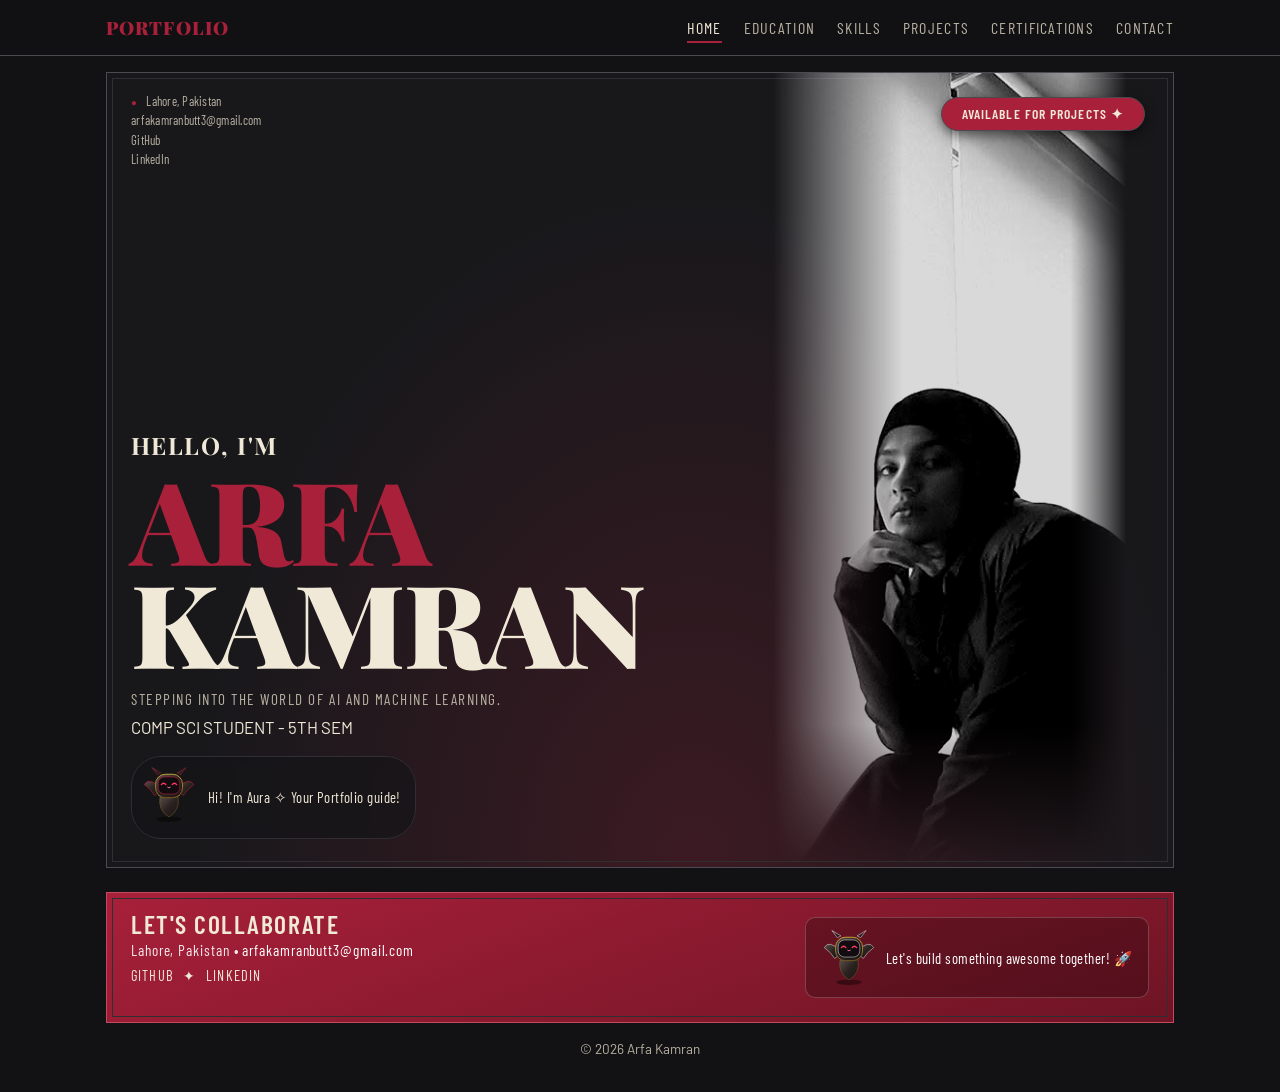
<file: index.html>
<!DOCTYPE html>
<html lang="en">
<head>
  <meta charset="UTF-8">
  <meta name="viewport" content="width=device-width, initial-scale=1.0">
  <title>Arfa Kamran | Computer Science Student</title>
  <meta name="description" content="CV website of Arfa Kamran, a BS Computer Science student passionate about software engineering, ML and AI.">
  <link rel="preconnect" href="https://fonts.googleapis.com">
  <link rel="preconnect" href="https://fonts.gstatic.com" crossorigin>
  <link href="https://fonts.googleapis.com/css2?family=Playfair+Display:wght@700;900&family=Barlow+Condensed:wght@400;500;600&family=Barlow:wght@400;500&display=swap" rel="stylesheet">
  <link rel="stylesheet" href="style.css">
</head>
<body>
  <nav class="nav" id="nav">
    <div class="nav__inner">
      <a class="nav__brand" href="index.html">PORTFOLIO</a>
      <ul class="nav__links">
        <li><a href="index.html" class="is-active">Home</a></li>
        <li><a href="education.html">Education</a></li>
        <li><a href="skills.html">Skills</a></li>
        <li><a href="projects.html">Projects</a></li>
        <li><a href="certifications.html">Certifications</a></li>
        <li><a href="contact.html">Contact</a></li>
      </ul>
    </div>
  </nav>

  <main class="page">
    <!-- HERO -->
    <header class="hero panel load-fade-in" id="home">
      <ul class="hero__contact load-slide-left" style="--delay: 100ms;">
        <li><span class="ico">&#9679;</span> Lahore, Pakistan</li>
        <li><a href="mailto:arfakamranbutt3@gmail.com">arfakamranbutt3@gmail.com</a></li>
        <li><a href="https://github.com/arfakamranbutt" target="_blank" rel="noopener">GitHub</a></li>
        <li><a href="https://www.linkedin.com/in/arfa-kamran-147044344/" target="_blank" rel="noopener">LinkedIn</a></li>
      </ul>

      <a class="pill load-slide-right" href="contact.html">Available for projects <span>&#10022;</span></a>

      <div class="hero__text">
        <p class="hero__hello load-slide-left" style="--delay: 200ms;">Hello, I'm</p>
        <h1 class="hero__name load-slide-left" style="--delay: 350ms;">
          <span class="hero__first">Arfa</span>
          <span class="hero__last">Kamran</span>
        </h1>
        <p class="hero__role load-slide-left" style="--delay: 500ms;">Stepping into the world of AI and Machine Learning.</p>
        <p class="hero__tagline load-slide-left" style="--delay: 600ms;">COMP SCI STUDENT - 5TH SEM</p>

        <!-- AURA HERO INLINE COMPANION -->
        <div class="hero__aura load-fade-zoom" style="--delay: 750ms;">
          <div class="aura__svg-wrap">
            <svg class="aura__svg" viewBox="0 0 120 140" width="54" height="63" xmlns="http://www.w3.org/2000/svg">
              <defs>
                <linearGradient id="auraMetal1" x1="0%" y1="0%" x2="100%" y2="100%">
                  <stop offset="0%" stop-color="#5a4d4a" />
                  <stop offset="50%" stop-color="#2a2220" />
                  <stop offset="100%" stop-color="#181312" />
                </linearGradient>
                <linearGradient id="auraGold1" x1="0%" y1="0%" x2="0%" y2="100%">
                  <stop offset="0%" stop-color="#d4af37" />
                  <stop offset="100%" stop-color="#7a5c1e" />
                </linearGradient>
              </defs>
              <ellipse cx="60" cy="125" rx="28" ry="6" fill="rgba(0,0,0,0.4)" class="aura__shadow" />
              <g class="aura__wing aura__wing--left">
                <path d="M 42 55 Q 15 30 5 48 Q 20 58 28 72 Q 38 65 44 60 Z" fill="url(#auraMetal1)" stroke="#a8203a" stroke-width="1.5" />
              </g>
              <g class="aura__wing aura__wing--right">
                <path d="M 78 55 Q 105 30 115 48 Q 100 58 92 72 Q 82 65 76 60 Z" fill="url(#auraMetal1)" stroke="#a8203a" stroke-width="1.5" />
              </g>
              <path d="M 40 75 Q 35 105 60 120 Q 85 105 80 75 Z" fill="url(#auraMetal1)" stroke="#7a5c1e" stroke-width="1.2" />
              <path d="M 38 72 Q 60 82 82 72" fill="none" stroke="url(#auraGold1)" stroke-width="3" stroke-linecap="round" />
              <rect x="30" y="25" width="60" height="52" rx="22" fill="url(#auraMetal1)" stroke="url(#auraGold1)" stroke-width="2" />
              <polygon points="34,26 22,10 42,22" fill="url(#auraMetal1)" stroke="#a8203a" stroke-width="1" />
              <polygon points="86,26 98,10 78,22" fill="url(#auraMetal1)" stroke="#a8203a" stroke-width="1" />
              <rect x="36" y="31" width="48" height="38" rx="14" fill="#120c10" stroke="#a8203a" stroke-width="1.5" />
              <g class="aura__face">
                <path d="M 43 48 Q 48 42 53 48" fill="none" stroke="#ff3b60" stroke-width="3" stroke-linecap="round" />
                <path d="M 67 48 Q 72 42 77 48" fill="none" stroke="#ff3b60" stroke-width="3" stroke-linecap="round" />
                <path d="M 57 54 Q 60 57 63 54" fill="none" stroke="#ff8095" stroke-width="2" stroke-linecap="round" />
              </g>
            </svg>
          </div>
          <div class="hero__aura-bubble">Hi! I'm Aura ✧ Your Portfolio guide!</div>
        </div>
      </div>

      <div class="hero__photo load-fade-zoom" style="--delay: 250ms;">
        <img src="imgs/pic.jpg" alt="Portrait of Arfa Kamran">
      </div>
    </header>

    <!-- FOOTER -->
    <footer class="footer" id="contact">
      <section class="panel panel--red reveal footer__collaborate">
        <div class="footer__info">
          <h2 class="contact__title">Let's Collaborate</h2>
          <p class="contact__loc">Lahore, Pakistan &bull; <a class="contact__mail" id="emailLink" href="mailto:arfakamranbutt3@gmail.com">arfakamranbutt3@gmail.com</a></p>
          <p class="contact__links">
            <a href="https://github.com/arfakamranbutt" target="_blank" rel="noopener">GitHub</a>
            <span>&#10022;</span>
            <a href="https://www.linkedin.com/in/arfa-kamran-147044344/" target="_blank" rel="noopener">LinkedIn</a>
          </p>
          <p class="contact__note" id="copyNote" aria-live="polite"></p>
        </div>

        <div class="footer__aura">
          <svg class="aura__svg" viewBox="0 0 120 140" width="54" height="63" xmlns="http://www.w3.org/2000/svg">
            <ellipse cx="60" cy="125" rx="28" ry="6" fill="rgba(0,0,0,0.4)" class="aura__shadow" />
            <g class="aura__wing aura__wing--left">
              <path d="M 42 55 Q 15 30 5 48 Q 20 58 28 72 Q 38 65 44 60 Z" fill="url(#auraMetal1)" stroke="#fff" stroke-width="1" />
            </g>
            <g class="aura__wing aura__wing--right">
              <path d="M 78 55 Q 105 30 115 48 Q 100 58 92 72 Q 82 65 76 60 Z" fill="url(#auraMetal1)" stroke="#fff" stroke-width="1" />
            </g>
            <path d="M 40 75 Q 35 105 60 120 Q 85 105 80 75 Z" fill="url(#auraMetal1)" stroke="#7a5c1e" stroke-width="1.2" />
            <rect x="30" y="25" width="60" height="52" rx="22" fill="url(#auraMetal1)" stroke="url(#auraGold1)" stroke-width="2" />
            <polygon points="34,26 22,10 42,22" fill="url(#auraMetal1)" stroke="#fff" stroke-width="1" />
            <polygon points="86,26 98,10 78,22" fill="url(#auraMetal1)" stroke="#fff" stroke-width="1" />
            <rect x="36" y="31" width="48" height="38" rx="14" fill="#120c10" stroke="#fff" stroke-width="1" />
            <g class="aura__face">
              <path d="M 43 48 Q 48 42 53 48" fill="none" stroke="#ff3b60" stroke-width="3" stroke-linecap="round" />
              <path d="M 67 48 Q 72 42 77 48" fill="none" stroke="#ff3b60" stroke-width="3" stroke-linecap="round" />
              <path d="M 57 54 Q 60 57 63 54" fill="none" stroke="#ff8095" stroke-width="2" stroke-linecap="round" />
            </g>
          </svg>
          <div class="footer__aura-bubble">Let's build something awesome together! 🚀</div>
        </div>
      </section>
      
      <p class="footer__credits">&copy; <span id="year">2026</span> Arfa Kamran</p>
    </footer>
  </main>

  <script src="script.js"></script>
</body>
</html>
</file>
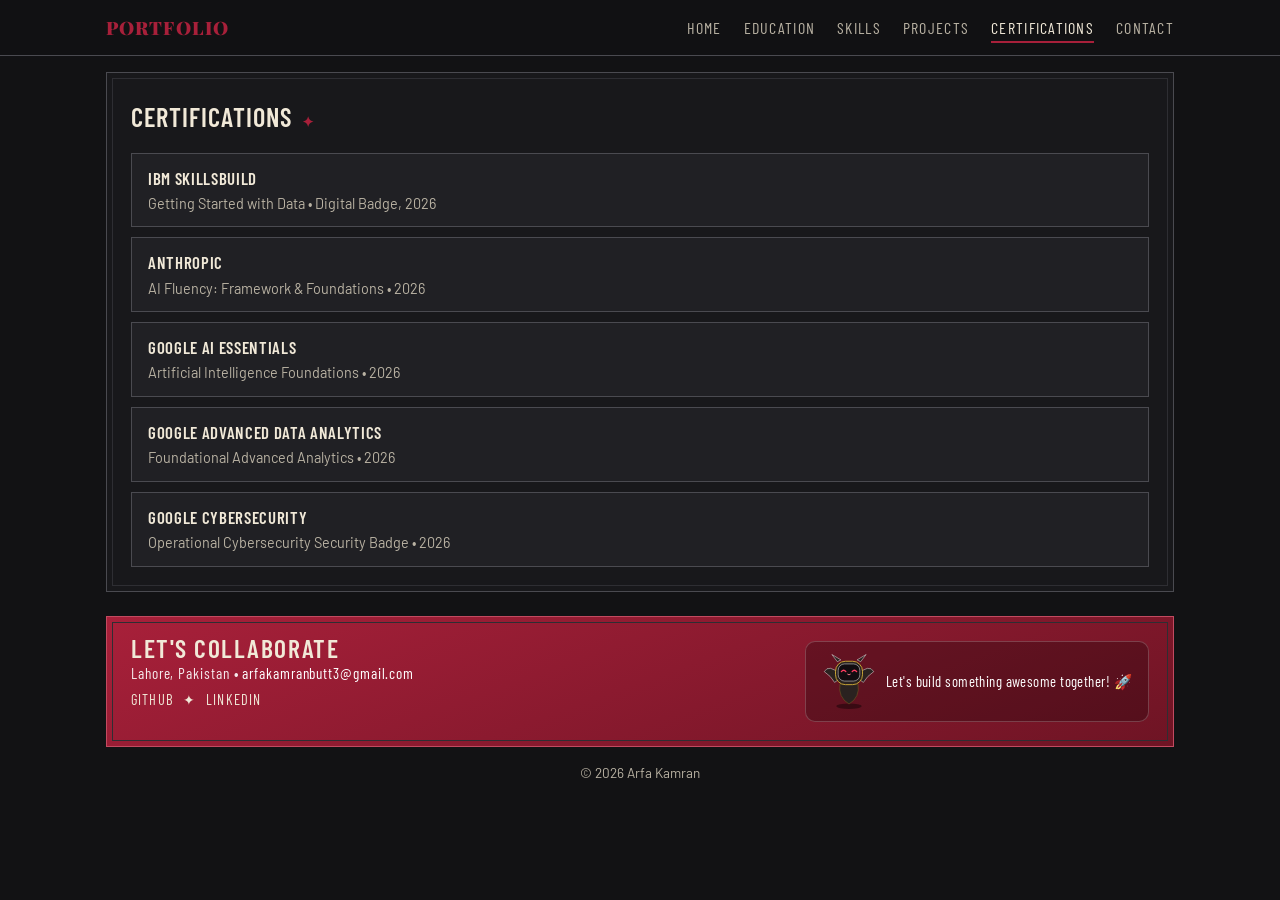
<file: certifications.html>
<!DOCTYPE html>
<html lang="en">
<head>
  <meta charset="UTF-8">
  <meta name="viewport" content="width=device-width, initial-scale=1.0">
  <title>Certifications | Arfa Kamran</title>
  <link rel="preconnect" href="https://fonts.googleapis.com">
  <link rel="preconnect" href="https://fonts.gstatic.com" crossorigin>
  <link href="https://fonts.googleapis.com/css2?family=Playfair+Display:wght@700;900&family=Barlow+Condensed:wght@400;500;600&family=Barlow:wght@400;500&display=swap" rel="stylesheet">
  <link rel="stylesheet" href="style.css">
</head>
<body>
  <nav class="nav" id="nav">
    <div class="nav__inner">
      <a class="nav__brand" href="index.html">PORTFOLIO</a>
      <ul class="nav__links">
        <li><a href="index.html">Home</a></li>
        <li><a href="education.html">Education</a></li>
        <li><a href="skills.html">Skills</a></li>
        <li><a href="projects.html">Projects</a></li>
        <li><a href="certifications.html" class="is-active">Certifications</a></li>
        <li><a href="contact.html">Contact</a></li>
      </ul>
    </div>
  </nav>

  <main class="page">
    <section class="panel reveal load-fade-in" id="certifications">
      <h2 class="panel__title">Certifications <span class="star">&#10022;</span></h2>
      <div class="certs">
        <div class="cert">
          <strong>IBM SkillsBuild</strong>
          <span>Getting Started with Data &bull; Digital Badge, 2026</span>
        </div>
        <div class="cert">
          <strong>Anthropic</strong>
          <span>AI Fluency: Framework &amp; Foundations &bull; 2026</span>
        </div>
        <div class="cert">
          <strong>Google AI Essentials</strong>
          <span>Artificial Intelligence Foundations &bull; 2026</span>
        </div>
        <div class="cert">
          <strong>Google Advanced Data Analytics</strong>
          <span>Foundational Advanced Analytics &bull; 2026</span>
        </div>
        <div class="cert">
          <strong>Google Cybersecurity</strong>
          <span>Operational Cybersecurity Security Badge &bull; 2026</span>
        </div>
      </div>
    </section>

    <!-- FOOTER -->
    <footer class="footer" id="contact">
      <section class="panel panel--red reveal footer__collaborate">
        <div class="footer__info">
          <h2 class="contact__title">Let's Collaborate</h2>
          <p class="contact__loc">Lahore, Pakistan &bull; <a class="contact__mail" id="emailLink" href="mailto:arfakamranbutt3@gmail.com">arfakamranbutt3@gmail.com</a></p>
          <p class="contact__links">
            <a href="https://github.com/arfakamranbutt" target="_blank" rel="noopener">GitHub</a>
            <span>&#10022;</span>
            <a href="https://www.linkedin.com/in/arfa-kamran-147044344/" target="_blank" rel="noopener">LinkedIn</a>
          </p>
          <p class="contact__note" id="copyNote" aria-live="polite"></p>
        </div>

        <div class="footer__aura">
          <svg class="aura__svg" viewBox="0 0 120 140" width="54" height="63" xmlns="http://www.w3.org/2000/svg">
            <ellipse cx="60" cy="125" rx="28" ry="6" fill="rgba(0,0,0,0.4)" class="aura__shadow" />
            <g class="aura__wing aura__wing--left">
              <path d="M 42 55 Q 15 30 5 48 Q 20 58 28 72 Q 38 65 44 60 Z" fill="#2a2220" stroke="#fff" stroke-width="1" />
            </g>
            <g class="aura__wing aura__wing--right">
              <path d="M 78 55 Q 105 30 115 48 Q 100 58 92 72 Q 82 65 76 60 Z" fill="#2a2220" stroke="#fff" stroke-width="1" />
            </g>
            <path d="M 40 75 Q 35 105 60 120 Q 85 105 80 75 Z" fill="#2a2220" stroke="#7a5c1e" stroke-width="1.2" />
            <rect x="30" y="25" width="60" height="52" rx="22" fill="#2a2220" stroke="#d4af37" stroke-width="2" />
            <polygon points="34,26 22,10 42,22" fill="#2a2220" stroke="#fff" stroke-width="1" />
            <polygon points="86,26 98,10 78,22" fill="#2a2220" stroke="#fff" stroke-width="1" />
            <rect x="36" y="31" width="48" height="38" rx="14" fill="#120c10" stroke="#fff" stroke-width="1" />
            <g class="aura__face">
              <path d="M 43 48 Q 48 42 53 48" fill="none" stroke="#ff3b60" stroke-width="3" stroke-linecap="round" />
              <path d="M 67 48 Q 72 42 77 48" fill="none" stroke="#ff3b60" stroke-width="3" stroke-linecap="round" />
              <path d="M 57 54 Q 60 57 63 54" fill="none" stroke="#ff8095" stroke-width="2" stroke-linecap="round" />
            </g>
          </svg>
          <div class="footer__aura-bubble">Let's build something awesome together! 🚀</div>
        </div>
      </section>
      
      <p class="footer__credits">&copy; <span id="year">2026</span> Arfa Kamran</p>
    </footer>
  </main>

  <script src="script.js"></script>
</body>
</html>
</file>
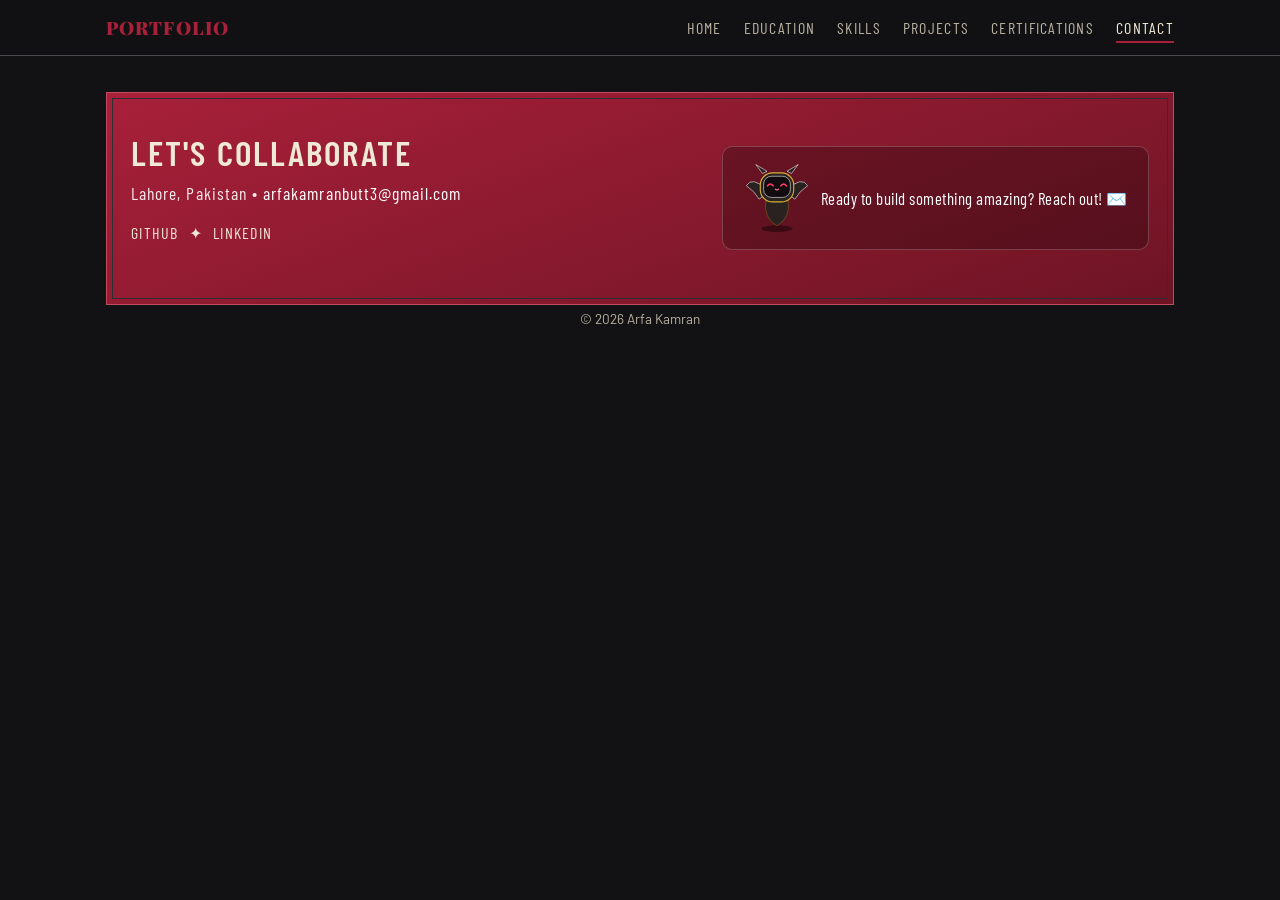
<file: contact.html>
<!DOCTYPE html>
<html lang="en">
<head>
  <meta charset="UTF-8">
  <meta name="viewport" content="width=device-width, initial-scale=1.0">
  <title>Contact | Arfa Kamran</title>
  <link rel="preconnect" href="https://fonts.googleapis.com">
  <link rel="preconnect" href="https://fonts.gstatic.com" crossorigin>
  <link href="https://fonts.googleapis.com/css2?family=Playfair+Display:wght@700;900&family=Barlow+Condensed:wght@400;500;600&family=Barlow:wght@400;500&display=swap" rel="stylesheet">
  <link rel="stylesheet" href="style.css">
</head>
<body>
  <nav class="nav" id="nav">
    <div class="nav__inner">
      <a class="nav__brand" href="index.html">PORTFOLIO</a>
      <ul class="nav__links">
        <li><a href="index.html">Home</a></li>
        <li><a href="education.html">Education</a></li>
        <li><a href="skills.html">Skills</a></li>
        <li><a href="projects.html">Projects</a></li>
        <li><a href="certifications.html">Certifications</a></li>
        <li><a href="contact.html" class="is-active">Contact</a></li>
      </ul>
    </div>
  </nav>

  <main class="page">
    <section class="panel panel--red reveal load-fade-in" style="margin-top: 20px;">
      <div class="footer__collaborate" style="padding: 24px 0;">
        <div class="footer__info">
          <h2 class="contact__title" style="font-size: 2.2rem;">Let's Collaborate</h2>
          <p class="contact__loc" style="font-size: 1.1rem; margin-top: 8px;">Lahore, Pakistan &bull; <a class="contact__mail" id="emailLink" href="mailto:arfakamranbutt3@gmail.com">arfakamranbutt3@gmail.com</a></p>
          <p class="contact__links" style="font-size: 1rem; margin-top: 12px;">
            <a href="https://github.com/arfakamranbutt" target="_blank" rel="noopener">GitHub</a>
            <span>&#10022;</span>
            <a href="https://www.linkedin.com/in/arfa-kamran-147044344/" target="_blank" rel="noopener">LinkedIn</a>
          </p>
          <p class="contact__note" id="copyNote" aria-live="polite"></p>
        </div>

        <div class="footer__aura" style="padding: 12px 20px;">
          <svg class="aura__svg" viewBox="0 0 120 140" width="68" height="78" xmlns="http://www.w3.org/2000/svg">
            <ellipse cx="60" cy="125" rx="28" ry="6" fill="rgba(0,0,0,0.4)" class="aura__shadow" />
            <g class="aura__wing aura__wing--left">
              <path d="M 42 55 Q 15 30 5 48 Q 20 58 28 72 Q 38 65 44 60 Z" fill="#2a2220" stroke="#fff" stroke-width="1" />
            </g>
            <g class="aura__wing aura__wing--right">
              <path d="M 78 55 Q 105 30 115 48 Q 100 58 92 72 Q 82 65 76 60 Z" fill="#2a2220" stroke="#fff" stroke-width="1" />
            </g>
            <path d="M 40 75 Q 35 105 60 120 Q 85 105 80 75 Z" fill="#2a2220" stroke="#7a5c1e" stroke-width="1.2" />
            <rect x="30" y="25" width="60" height="52" rx="22" fill="#2a2220" stroke="#d4af37" stroke-width="2" />
            <polygon points="34,26 22,10 42,22" fill="#2a2220" stroke="#fff" stroke-width="1" />
            <polygon points="86,26 98,10 78,22" fill="#2a2220" stroke="#fff" stroke-width="1" />
            <rect x="36" y="31" width="48" height="38" rx="14" fill="#120c10" stroke="#fff" stroke-width="1" />
            <g class="aura__face">
              <path d="M 43 48 Q 48 42 53 48" fill="none" stroke="#ff3b60" stroke-width="3" stroke-linecap="round" />
              <path d="M 67 48 Q 72 42 77 48" fill="none" stroke="#ff3b60" stroke-width="3" stroke-linecap="round" />
              <path d="M 57 54 Q 60 57 63 54" fill="none" stroke="#ff8095" stroke-width="2" stroke-linecap="round" />
            </g>
          </svg>
          <div class="footer__aura-bubble" style="font-size: 1.05rem;">Ready to build something amazing? Reach out! ✉️</div>
        </div>
      </div>
    </section>

    <p class="footer__credits">&copy; <span id="year">2026</span> Arfa Kamran</p>
  </main>

  <script src="script.js"></script>
</body>
</html>
</file>
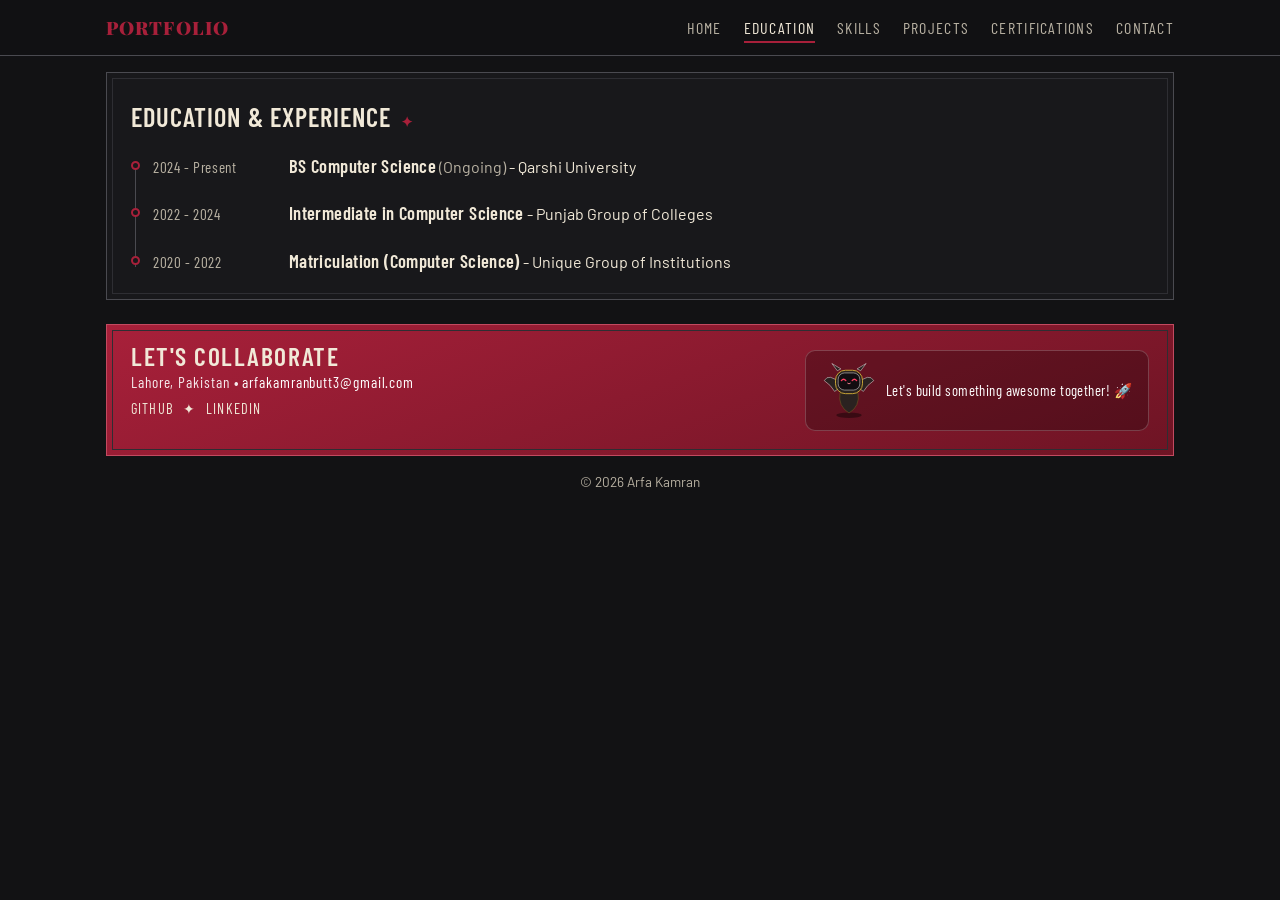
<file: education.html>
<!DOCTYPE html>
<html lang="en">
<head>
  <meta charset="UTF-8">
  <meta name="viewport" content="width=device-width, initial-scale=1.0">
  <title>Education | Arfa Kamran</title>
  <link rel="preconnect" href="https://fonts.googleapis.com">
  <link rel="preconnect" href="https://fonts.gstatic.com" crossorigin>
  <link href="https://fonts.googleapis.com/css2?family=Playfair+Display:wght@700;900&family=Barlow+Condensed:wght@400;500;600&family=Barlow:wght@400;500&display=swap" rel="stylesheet">
  <link rel="stylesheet" href="style.css">
</head>
<body>
  <nav class="nav" id="nav">
    <div class="nav__inner">
      <a class="nav__brand" href="index.html">PORTFOLIO</a>
      <ul class="nav__links">
        <li><a href="index.html">Home</a></li>
        <li><a href="education.html" class="is-active">Education</a></li>
        <li><a href="skills.html">Skills</a></li>
        <li><a href="projects.html">Projects</a></li>
        <li><a href="certifications.html">Certifications</a></li>
        <li><a href="contact.html">Contact</a></li>
      </ul>
    </div>
  </nav>

  <main class="page">
    <section class="panel reveal load-fade-in" id="education">
      <h2 class="panel__title">Education &amp; Experience <span class="star">&#10022;</span></h2>
      <ol class="timeline">
        <li>
          <span class="timeline__year">2024 - Present</span>
          <p><strong>BS Computer Science</strong> <em>(Ongoing)</em> - Qarshi University</p>
        </li>
        <li>
          <span class="timeline__year">2022 - 2024</span>
          <p><strong>Intermediate in Computer Science</strong> - Punjab Group of Colleges</p>
        </li>
        <li>
          <span class="timeline__year">2020 - 2022</span>
          <p><strong>Matriculation (Computer Science)</strong> - Unique Group of Institutions</p>
        </li>
      </ol>
    </section>

    <!-- FOOTER -->
    <footer class="footer" id="contact">
      <section class="panel panel--red reveal footer__collaborate">
        <div class="footer__info">
          <h2 class="contact__title">Let's Collaborate</h2>
          <p class="contact__loc">Lahore, Pakistan &bull; <a class="contact__mail" id="emailLink" href="mailto:arfakamranbutt3@gmail.com">arfakamranbutt3@gmail.com</a></p>
          <p class="contact__links">
            <a href="https://github.com/arfakamranbutt" target="_blank" rel="noopener">GitHub</a>
            <span>&#10022;</span>
            <a href="https://www.linkedin.com/in/arfa-kamran-147044344/" target="_blank" rel="noopener">LinkedIn</a>
          </p>
          <p class="contact__note" id="copyNote" aria-live="polite"></p>
        </div>

        <div class="footer__aura">
          <svg class="aura__svg" viewBox="0 0 120 140" width="54" height="63" xmlns="http://www.w3.org/2000/svg">
            <ellipse cx="60" cy="125" rx="28" ry="6" fill="rgba(0,0,0,0.4)" class="aura__shadow" />
            <g class="aura__wing aura__wing--left">
              <path d="M 42 55 Q 15 30 5 48 Q 20 58 28 72 Q 38 65 44 60 Z" fill="#2a2220" stroke="#fff" stroke-width="1" />
            </g>
            <g class="aura__wing aura__wing--right">
              <path d="M 78 55 Q 105 30 115 48 Q 100 58 92 72 Q 82 65 76 60 Z" fill="#2a2220" stroke="#fff" stroke-width="1" />
            </g>
            <path d="M 40 75 Q 35 105 60 120 Q 85 105 80 75 Z" fill="#2a2220" stroke="#7a5c1e" stroke-width="1.2" />
            <rect x="30" y="25" width="60" height="52" rx="22" fill="#2a2220" stroke="#d4af37" stroke-width="2" />
            <polygon points="34,26 22,10 42,22" fill="#2a2220" stroke="#fff" stroke-width="1" />
            <polygon points="86,26 98,10 78,22" fill="#2a2220" stroke="#fff" stroke-width="1" />
            <rect x="36" y="31" width="48" height="38" rx="14" fill="#120c10" stroke="#fff" stroke-width="1" />
            <g class="aura__face">
              <path d="M 43 48 Q 48 42 53 48" fill="none" stroke="#ff3b60" stroke-width="3" stroke-linecap="round" />
              <path d="M 67 48 Q 72 42 77 48" fill="none" stroke="#ff3b60" stroke-width="3" stroke-linecap="round" />
              <path d="M 57 54 Q 60 57 63 54" fill="none" stroke="#ff8095" stroke-width="2" stroke-linecap="round" />
            </g>
          </svg>
          <div class="footer__aura-bubble">Let's build something awesome together! 🚀</div>
        </div>
      </section>
      
      <p class="footer__credits">&copy; <span id="year">2026</span> Arfa Kamran</p>
    </footer>
  </main>

  <script src="script.js"></script>
</body>
</html>
</file>
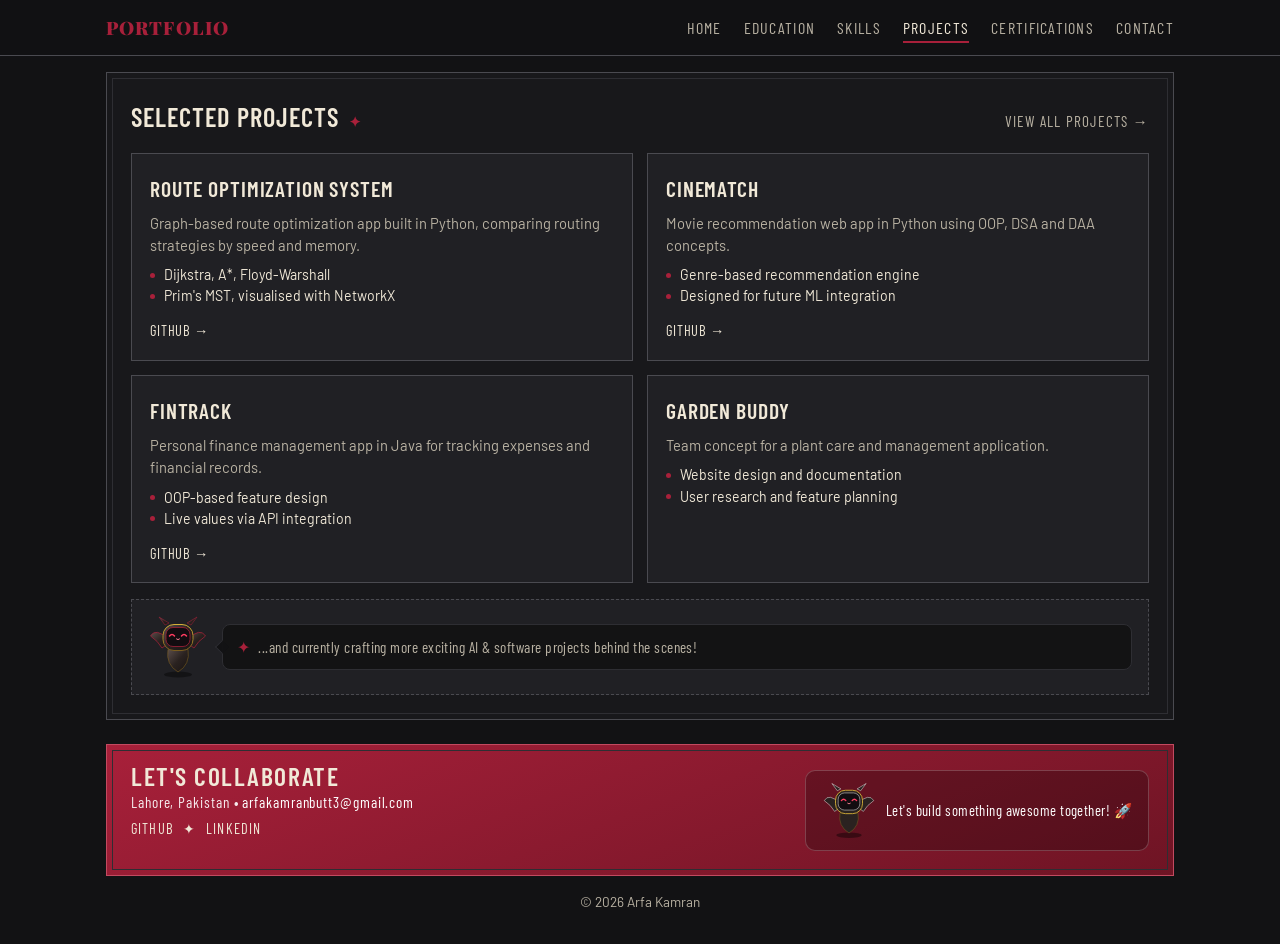
<file: projects.html>
<!DOCTYPE html>
<html lang="en">
<head>
  <meta charset="UTF-8">
  <meta name="viewport" content="width=device-width, initial-scale=1.0">
  <title>Selected Projects | Arfa Kamran</title>
  <link rel="preconnect" href="https://fonts.googleapis.com">
  <link rel="preconnect" href="https://fonts.gstatic.com" crossorigin>
  <link href="https://fonts.googleapis.com/css2?family=Playfair+Display:wght@700;900&family=Barlow+Condensed:wght@400;500;600&family=Barlow:wght@400;500&display=swap" rel="stylesheet">
  <link rel="stylesheet" href="style.css">
</head>
<body>
  <nav class="nav" id="nav">
    <div class="nav__inner">
      <a class="nav__brand" href="index.html">PORTFOLIO</a>
      <ul class="nav__links">
        <li><a href="index.html">Home</a></li>
        <li><a href="education.html">Education</a></li>
        <li><a href="skills.html">Skills</a></li>
        <li><a href="projects.html" class="is-active">Projects</a></li>
        <li><a href="certifications.html">Certifications</a></li>
        <li><a href="contact.html">Contact</a></li>
      </ul>
    </div>
  </nav>

  <main class="page">
    <section class="panel reveal load-fade-in" id="projects">
      <div class="panel__head">
        <h2 class="panel__title">Selected Projects <span class="star">&#10022;</span></h2>
        <a class="panel__link" href="https://github.com/arfakamranbutt" target="_blank" rel="noopener">View all projects &rarr;</a>
      </div>

      <div class="cards">
        <article class="card">
          <h3>Route Optimization System</h3>
          <p>Graph-based route optimization app built in Python, comparing routing strategies by speed and memory.</p>
          <ul>
            <li>Dijkstra, A*, Floyd-Warshall</li>
            <li>Prim's MST, visualised with NetworkX</li>
          </ul>
          <a href="https://github.com/arfakamranbutt/Route-Optimization-System" target="_blank" rel="noopener">GitHub &rarr;</a>
        </article>

        <article class="card">
          <h3>CineMatch</h3>
          <p>Movie recommendation web app in Python using OOP, DSA and DAA concepts.</p>
          <ul>
            <li>Genre-based recommendation engine</li>
            <li>Designed for future ML integration</li>
          </ul>
          <a href="https://github.com/arfakamranbutt/CineMatch" target="_blank" rel="noopener">GitHub &rarr;</a>
        </article>

        <article class="card">
          <h3>FinTrack</h3>
          <p>Personal finance management app in Java for tracking expenses and financial records.</p>
          <ul>
            <li>OOP-based feature design</li>
            <li>Live values via API integration</li>
          </ul>
          <a href="https://github.com/arfakamranbutt/FinTrack" target="_blank" rel="noopener">GitHub &rarr;</a>
        </article>

        <article class="card">
          <h3>Garden Buddy</h3>
          <p>Team concept for a plant care and management application.</p>
          <ul>
            <li>Website design and documentation</li>
            <li>User research and feature planning</li>
          </ul>
        </article>
      </div>

      <!-- AURA EMBEDDED BANNER -->
      <div class="aura-banner" id="auraBanner">
        <div class="aura-banner__svg-wrap" id="auraCompanion">
          <svg class="aura__svg" viewBox="0 0 120 140" width="60" height="70" xmlns="http://www.w3.org/2000/svg">
            <defs>
              <linearGradient id="auraMetal2" x1="0%" y1="0%" x2="100%" y2="100%">
                <stop offset="0%" stop-color="#5a4d4a" />
                <stop offset="50%" stop-color="#2a2220" />
                <stop offset="100%" stop-color="#181312" />
              </linearGradient>
              <linearGradient id="auraGold2" x1="0%" y1="0%" x2="0%" y2="100%">
                <stop offset="0%" stop-color="#d4af37" />
                <stop offset="100%" stop-color="#7a5c1e" />
              </linearGradient>
            </defs>

            <ellipse cx="60" cy="125" rx="28" ry="6" fill="rgba(0,0,0,0.4)" class="aura__shadow" />

            <g class="aura__wing aura__wing--left">
              <path d="M 42 55 Q 15 30 5 48 Q 20 58 28 72 Q 38 65 44 60 Z" fill="url(#auraMetal2)" stroke="#a8203a" stroke-width="1.5" />
            </g>

            <g class="aura__wing aura__wing--right">
              <path d="M 78 55 Q 105 30 115 48 Q 100 58 92 72 Q 82 65 76 60 Z" fill="url(#auraMetal2)" stroke="#a8203a" stroke-width="1.5" />
            </g>

            <path d="M 40 75 Q 35 105 60 120 Q 85 105 80 75 Z" fill="url(#auraMetal2)" stroke="#7a5c1e" stroke-width="1.2" />
            <rect x="30" y="25" width="60" height="52" rx="22" fill="url(#auraMetal2)" stroke="url(#auraGold2)" stroke-width="2" />
            <polygon points="34,26 22,10 42,22" fill="url(#auraMetal2)" stroke="#a8203a" stroke-width="1" />
            <polygon points="86,26 98,10 78,22" fill="url(#auraMetal2)" stroke="#a8203a" stroke-width="1" />

            <rect x="36" y="31" width="48" height="38" rx="14" fill="#120c10" stroke="#a8203a" stroke-width="1.5" />

            <g class="aura__face">
              <path d="M 43 48 Q 48 42 53 48" fill="none" stroke="#ff3b60" stroke-width="3" stroke-linecap="round" />
              <path d="M 67 48 Q 72 42 77 48" fill="none" stroke="#ff3b60" stroke-width="3" stroke-linecap="round" />
              <path d="M 57 54 Q 60 57 63 54" fill="none" stroke="#ff8095" stroke-width="2" stroke-linecap="round" />
            </g>
          </svg>
        </div>

        <div class="aura-banner__dialogue">
          <span class="aura-banner__sparkle">&#10022;</span>
          <p id="auraText">...and currently crafting more exciting AI &amp; software projects behind the scenes!</p>
        </div>
      </div>
    </section>

    <!-- FOOTER -->
    <footer class="footer" id="contact">
      <section class="panel panel--red reveal footer__collaborate">
        <div class="footer__info">
          <h2 class="contact__title">Let's Collaborate</h2>
          <p class="contact__loc">Lahore, Pakistan &bull; <a class="contact__mail" id="emailLink" href="mailto:arfakamranbutt3@gmail.com">arfakamranbutt3@gmail.com</a></p>
          <p class="contact__links">
            <a href="https://github.com/arfakamranbutt" target="_blank" rel="noopener">GitHub</a>
            <span>&#10022;</span>
            <a href="https://www.linkedin.com/in/arfa-kamran-147044344/" target="_blank" rel="noopener">LinkedIn</a>
          </p>
          <p class="contact__note" id="copyNote" aria-live="polite"></p>
        </div>

        <div class="footer__aura">
          <svg class="aura__svg" viewBox="0 0 120 140" width="54" height="63" xmlns="http://www.w3.org/2000/svg">
            <ellipse cx="60" cy="125" rx="28" ry="6" fill="rgba(0,0,0,0.4)" class="aura__shadow" />
            <g class="aura__wing aura__wing--left">
              <path d="M 42 55 Q 15 30 5 48 Q 20 58 28 72 Q 38 65 44 60 Z" fill="#2a2220" stroke="#fff" stroke-width="1" />
            </g>
            <g class="aura__wing aura__wing--right">
              <path d="M 78 55 Q 105 30 115 48 Q 100 58 92 72 Q 82 65 76 60 Z" fill="#2a2220" stroke="#fff" stroke-width="1" />
            </g>
            <path d="M 40 75 Q 35 105 60 120 Q 85 105 80 75 Z" fill="#2a2220" stroke="#7a5c1e" stroke-width="1.2" />
            <rect x="30" y="25" width="60" height="52" rx="22" fill="#2a2220" stroke="#d4af37" stroke-width="2" />
            <polygon points="34,26 22,10 42,22" fill="#2a2220" stroke="#fff" stroke-width="1" />
            <polygon points="86,26 98,10 78,22" fill="#2a2220" stroke="#fff" stroke-width="1" />
            <rect x="36" y="31" width="48" height="38" rx="14" fill="#120c10" stroke="#fff" stroke-width="1" />
            <g class="aura__face">
              <path d="M 43 48 Q 48 42 53 48" fill="none" stroke="#ff3b60" stroke-width="3" stroke-linecap="round" />
              <path d="M 67 48 Q 72 42 77 48" fill="none" stroke="#ff3b60" stroke-width="3" stroke-linecap="round" />
              <path d="M 57 54 Q 60 57 63 54" fill="none" stroke="#ff8095" stroke-width="2" stroke-linecap="round" />
            </g>
          </svg>
          <div class="footer__aura-bubble">Let's build something awesome together! 🚀</div>
        </div>
      </section>
      
      <p class="footer__credits">&copy; <span id="year">2026</span> Arfa Kamran</p>
    </footer>
  </main>

  <script src="script.js"></script>
</body>
</html>
</file>
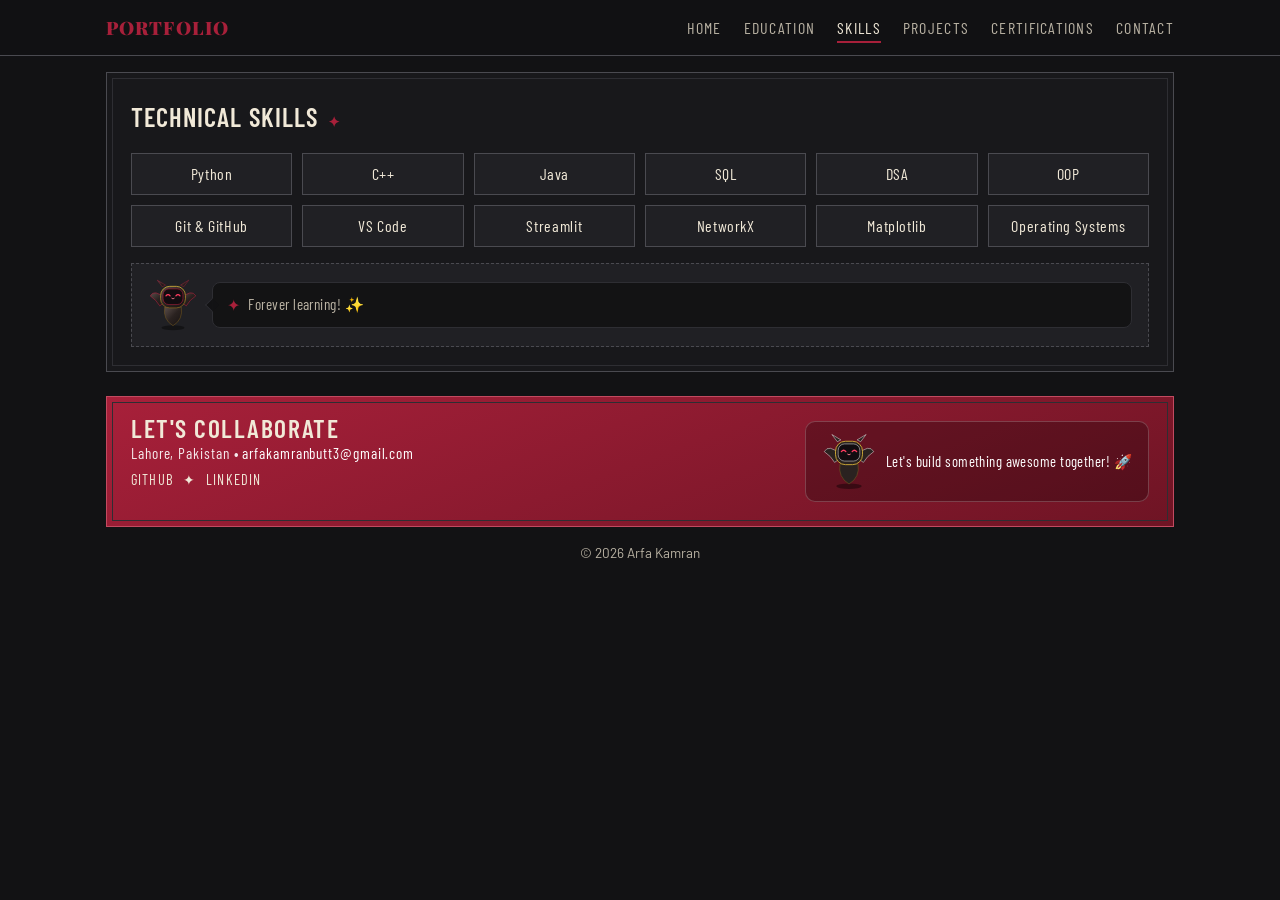
<file: skills.html>
<!DOCTYPE html>
<html lang="en">
<head>
  <meta charset="UTF-8">
  <meta name="viewport" content="width=device-width, initial-scale=1.0">
  <title>Technical Skills | Arfa Kamran</title>
  <link rel="preconnect" href="https://fonts.googleapis.com">
  <link rel="preconnect" href="https://fonts.gstatic.com" crossorigin>
  <link href="https://fonts.googleapis.com/css2?family=Playfair+Display:wght@700;900&family=Barlow+Condensed:wght@400;500;600&family=Barlow:wght@400;500&display=swap" rel="stylesheet">
  <link rel="stylesheet" href="style.css">
</head>
<body>
  <nav class="nav" id="nav">
    <div class="nav__inner">
      <a class="nav__brand" href="index.html">PORTFOLIO</a>
      <ul class="nav__links">
        <li><a href="index.html">Home</a></li>
        <li><a href="education.html">Education</a></li>
        <li><a href="skills.html" class="is-active">Skills</a></li>
        <li><a href="projects.html">Projects</a></li>
        <li><a href="certifications.html">Certifications</a></li>
        <li><a href="contact.html">Contact</a></li>
      </ul>
    </div>
  </nav>

  <main class="page">
    <section class="panel reveal load-fade-in" id="skills">
      <h2 class="panel__title">Technical Skills <span class="star">&#10022;</span></h2>
      <ul class="chips">
        <li>Python</li>
        <li>C++</li>
        <li>Java</li>
        <li>SQL</li>
        <li>DSA</li>
        <li>OOP</li>
        <li>Git &amp; GitHub</li>
        <li>VS Code</li>
        <li>Streamlit</li>
        <li>NetworkX</li>
        <li>Matplotlib</li>
        <li>Operating Systems</li>
      </ul>

      <!-- AURA TECHNICAL SKILLS DASHED BANNER -->
      <div class="aura-banner">
        <div class="aura-banner__svg-wrap">
          <svg class="aura__svg" viewBox="0 0 120 140" width="50" height="58" xmlns="http://www.w3.org/2000/svg">
            <defs>
              <linearGradient id="auraMetalSkills" x1="0%" y1="0%" x2="100%" y2="100%">
                <stop offset="0%" stop-color="#5a4d4a" />
                <stop offset="50%" stop-color="#2a2220" />
                <stop offset="100%" stop-color="#181312" />
              </linearGradient>
              <linearGradient id="auraGoldSkills" x1="0%" y1="0%" x2="0%" y2="100%">
                <stop offset="0%" stop-color="#d4af37" />
                <stop offset="100%" stop-color="#7a5c1e" />
              </linearGradient>
            </defs>
            <ellipse cx="60" cy="125" rx="28" ry="6" fill="rgba(0,0,0,0.4)" class="aura__shadow" />
            <g class="aura__wing aura__wing--left">
              <path d="M 42 55 Q 15 30 5 48 Q 20 58 28 72 Q 38 65 44 60 Z" fill="url(#auraMetalSkills)" stroke="#a8203a" stroke-width="1.5" />
            </g>
            <g class="aura__wing aura__wing--right">
              <path d="M 78 55 Q 105 30 115 48 Q 100 58 92 72 Q 82 65 76 60 Z" fill="url(#auraMetalSkills)" stroke="#a8203a" stroke-width="1.5" />
            </g>
            <path d="M 40 75 Q 35 105 60 120 Q 85 105 80 75 Z" fill="url(#auraMetalSkills)" stroke="#7a5c1e" stroke-width="1.2" />
            <rect x="30" y="25" width="60" height="52" rx="22" fill="url(#auraMetalSkills)" stroke="url(#auraGoldSkills)" stroke-width="2" />
            <polygon points="34,26 22,10 42,22" fill="url(#auraMetalSkills)" stroke="#a8203a" stroke-width="1" />
            <polygon points="86,26 98,10 78,22" fill="url(#auraMetalSkills)" stroke="#a8203a" stroke-width="1" />
            <rect x="36" y="31" width="48" height="38" rx="14" fill="#120c10" stroke="#a8203a" stroke-width="1.5" />
            <g class="aura__face">
              <path d="M 43 48 Q 48 42 53 48" fill="none" stroke="#ff3b60" stroke-width="3" stroke-linecap="round" />
              <path d="M 67 48 Q 72 42 77 48" fill="none" stroke="#ff3b60" stroke-width="3" stroke-linecap="round" />
              <path d="M 57 54 Q 60 57 63 54" fill="none" stroke="#ff8095" stroke-width="2" stroke-linecap="round" />
            </g>
          </svg>
        </div>

        <div class="aura-banner__dialogue">
          <span class="aura-banner__sparkle">&#10022;</span>
          <p>Forever learning! ✨</p>
        </div>
      </div>
    </section>

    <!-- FOOTER -->
    <footer class="footer" id="contact">
      <section class="panel panel--red reveal footer__collaborate">
        <div class="footer__info">
          <h2 class="contact__title">Let's Collaborate</h2>
          <p class="contact__loc">Lahore, Pakistan &bull; <a class="contact__mail" id="emailLink" href="mailto:arfakamranbutt3@gmail.com">arfakamranbutt3@gmail.com</a></p>
          <p class="contact__links">
            <a href="https://github.com/arfakamranbutt" target="_blank" rel="noopener">GitHub</a>
            <span>&#10022;</span>
            <a href="https://www.linkedin.com/in/arfa-kamran-147044344/" target="_blank" rel="noopener">LinkedIn</a>
          </p>
          <p class="contact__note" id="copyNote" aria-live="polite"></p>
        </div>

        <div class="footer__aura">
          <svg class="aura__svg" viewBox="0 0 120 140" width="54" height="63" xmlns="http://www.w3.org/2000/svg">
            <ellipse cx="60" cy="125" rx="28" ry="6" fill="rgba(0,0,0,0.4)" class="aura__shadow" />
            <g class="aura__wing aura__wing--left">
              <path d="M 42 55 Q 15 30 5 48 Q 20 58 28 72 Q 38 65 44 60 Z" fill="#2a2220" stroke="#fff" stroke-width="1" />
            </g>
            <g class="aura__wing aura__wing--right">
              <path d="M 78 55 Q 105 30 115 48 Q 100 58 92 72 Q 82 65 76 60 Z" fill="#2a2220" stroke="#fff" stroke-width="1" />
            </g>
            <path d="M 40 75 Q 35 105 60 120 Q 85 105 80 75 Z" fill="#2a2220" stroke="#7a5c1e" stroke-width="1.2" />
            <rect x="30" y="25" width="60" height="52" rx="22" fill="#2a2220" stroke="#d4af37" stroke-width="2" />
            <polygon points="34,26 22,10 42,22" fill="#2a2220" stroke="#fff" stroke-width="1" />
            <polygon points="86,26 98,10 78,22" fill="#2a2220" stroke="#fff" stroke-width="1" />
            <rect x="36" y="31" width="48" height="38" rx="14" fill="#120c10" stroke="#fff" stroke-width="1" />
            <g class="aura__face">
              <path d="M 43 48 Q 48 42 53 48" fill="none" stroke="#ff3b60" stroke-width="3" stroke-linecap="round" />
              <path d="M 67 48 Q 72 42 77 48" fill="none" stroke="#ff3b60" stroke-width="3" stroke-linecap="round" />
              <path d="M 57 54 Q 60 57 63 54" fill="none" stroke="#ff8095" stroke-width="2" stroke-linecap="round" />
            </g>
          </svg>
          <div class="footer__aura-bubble">Let's build something awesome together! 🚀</div>
        </div>
      </section>
      
      <p class="footer__credits">&copy; <span id="year">2026</span> Arfa Kamran</p>
    </footer>
  </main>

  <script src="script.js"></script>
</body>
</html>
</file>
<file: style.css>
/* ---------- Theme ---------- */
:root {
  --bg: #121214;
  --panel: #18181b;
  --card: #202024;
  --line: #4a4a50;
  --line-soft: #2e2e33;
  --red: #a8203a;
  --red-deep: #6e1424;
  --cream: #f1e9d8;
  --muted: #b9b2a3;
  --display: "Playfair Display", Georgia, serif;
  --heading: "Barlow Condensed", "Arial Narrow", sans-serif;
  --body: "Barlow", system-ui, sans-serif;
  --nav-h: 56px;
}

*, *::before, *::after { box-sizing: border-box; margin: 0; padding: 0; }
html { scroll-behavior: smooth; }
body {
  background: var(--bg);
  color: var(--cream);
  font-family: var(--body);
  line-height: 1.5;
  -webkit-font-smoothing: antialiased;
}
a { color: inherit; text-decoration: none; }
ul, ol { list-style: none; }
img { display: block; max-width: 100%; }

.page { max-width: 1100px; margin: 0 auto; padding: 16px; }
section, header { scroll-margin-top: calc(var(--nav-h) + 12px); }

/* ---------- Navbar ---------- */
.nav {
  position: sticky; top: 0; z-index: 50;
  height: var(--nav-h);
  background: rgba(18,18,20,.92);
  -webkit-backdrop-filter: blur(8px); backdrop-filter: blur(8px);
  border-bottom: 1px solid var(--line);
}
.nav__inner {
  max-width: 1100px; height: 100%; margin: 0 auto; padding: 0 16px;
  display: flex; align-items: center; justify-content: space-between; gap: 16px;
}
.nav__brand {
  font-family: var(--display); font-weight: 900; font-size: 1.15rem;
  letter-spacing: .06em; text-transform: uppercase; color: var(--red);
  white-space: nowrap;
}
.nav__links { display: flex; gap: 22px; }
.nav__links a {
  position: relative; padding: 6px 0;
  font-family: var(--heading); font-size: 1rem; letter-spacing: .08em; text-transform: uppercase;
  color: var(--muted); transition: color .2s;
}
.nav__links a::after {
  content: ""; position: absolute; left: 0; bottom: 0; height: 2px; width: 0;
  background: var(--red); transition: width .25s;
}
.nav__links a:hover, .nav__links a.is-active { color: var(--cream); }
.nav__links a:hover::after, .nav__links a.is-active::after { width: 100%; }

/* ---------- Panels ---------- */
.panel {
  position: relative;
  background: var(--panel);
  border: 1px solid var(--line);
  padding: 24px;
}
.panel::after {
  content: "";
  position: absolute;
  inset: 5px;
  border: 1px solid var(--line-soft);
  pointer-events: none;
}
.panel__title {
  font-family: var(--heading);
  font-weight: 600;
  font-size: 1.65rem;
  letter-spacing: .04em;
  text-transform: uppercase;
  margin-bottom: 16px;
}
.star { color: var(--red); font-size: .9rem; margin-left: 4px; }
.panel__head { display: flex; justify-content: space-between; align-items: baseline; gap: 12px; flex-wrap: wrap; }
.panel__link { font-family: var(--heading); font-size: .95rem; letter-spacing: .08em; text-transform: uppercase; color: var(--muted); }
.panel__link:hover { color: var(--cream); }

/* ---------- Hero ---------- */
.hero {
  height: calc(100vh - var(--nav-h) - 48px);
  height: calc(100svh - var(--nav-h) - 48px);
  min-height: 520px;
  overflow: hidden;
  display: grid;
  grid-template-columns: 1.25fr .75fr;
  align-items: end;
  padding: 0;
  background:
    radial-gradient(ellipse at 55% 100%, rgba(168,32,58,.25), transparent 60%),
    var(--panel);
}
.hero__contact {
  position: absolute; top: 20px; left: 24px; z-index: 3;
  font-family: var(--heading); font-size: .8rem; letter-spacing: .02em;
  display: grid; gap: 2px; color: var(--muted); line-height: 1.35;
}
.hero__contact a:hover { color: var(--cream); }
.ico { color: var(--red); font-size: .6rem; margin-right: 6px; }

.pill {
  position: absolute; top: 24px; right: 28px; z-index: 10;
  background: var(--red);
  box-shadow: 0 4px 12px rgba(0, 0, 0, 0.5);
  border: 1px solid var(--line);
  border-radius: 999px;
  padding: 6px 20px;
  font-family: var(--heading); font-size: .85rem; letter-spacing: .08em; text-transform: uppercase;
  color: var(--cream);
  font-weight: 600;
  transition: transform .25s ease, background-color .2s, border-color .2s;
}
.pill span { color: var(--cream); }
.pill:hover { 
  border-color: var(--cream); 
  background-color: var(--red-deep); 
  transform: translateY(-2px);
}

.hero__text {
  position: relative; z-index: 2;
  padding: 80px 0 28px 24px;
}
.hero__hello {
  font-family: var(--display); font-weight: 700; font-size: 1.5rem;
  letter-spacing: .06em; text-transform: uppercase; margin-bottom: 4px;
}
.hero__name {
  font-family: var(--display); font-weight: 900; text-transform: uppercase;
  line-height: .9; letter-spacing: -.01em;
  font-size: clamp(3.4rem, min(10vw, 16vh), 7.2rem);
}
.hero__first { display: block; color: var(--red); }
.hero__last  { display: block; color: var(--cream); }
.hero__role {
  margin-top: 14px;
  font-family: var(--heading); font-size: .95rem; letter-spacing: .1em; text-transform: uppercase;
  color: var(--muted);
}
.hero__tagline { margin-top: 4px; max-width: 35ch; font-size: 1.05rem; }

/* HERO AURA INLINE BANNER */
.hero__aura {
  margin-top: 16px;
  display: inline-flex;
  align-items: center;
  gap: 12px;
  background: rgba(20, 20, 24, 0.7);
  border: 1px solid var(--line-soft);
  padding: 6px 14px 6px 10px;
  border-radius: 30px;
  backdrop-filter: blur(4px);
}

.hero__aura-bubble {
  font-family: var(--heading);
  font-size: 0.92rem;
  letter-spacing: 0.03em;
  color: var(--cream);
}

.hero__photo {
  position: relative; z-index: 1;
  align-self: stretch;
  min-height: 420px;
  overflow: hidden;
  margin-right: 28px;
}
.hero__photo img {
  position: absolute; inset: 0;
  width: 100%; height: 100%;
  object-fit: cover; object-position: 50% 30%;
  filter: grayscale(1) contrast(1.1) brightness(0.85);
  -webkit-mask-image: linear-gradient(to right, transparent 0%, #000 35%, #000 80%, transparent 95%),
                      linear-gradient(to top, transparent 0%, #000 18%);
  -webkit-mask-composite: source-in;
          mask-image: linear-gradient(to right, transparent 0%, #000 35%, #000 80%, transparent 95%),
                      linear-gradient(to top, transparent 0%, #000 18%);
          mask-composite: intersect;
}

/* ---------- Timeline ---------- */
.timeline { position: relative; display: grid; gap: 20px; padding-left: 22px; }
.timeline::before {
  content: ""; position: absolute; left: 4px; top: 8px; bottom: 8px;
  width: 1px; background: var(--line);
}
.timeline li { position: relative; display: grid; grid-template-columns: 120px 1fr; gap: 16px; align-items: baseline; }
.timeline li::before {
  content: ""; position: absolute; left: -22px; top: 8px;
  width: 9px; height: 9px; border-radius: 50%;
  background: var(--panel); border: 2px solid var(--red);
}
.timeline__year { font-family: var(--heading); color: var(--muted); font-size: .95rem; letter-spacing: .04em; }
.timeline strong { font-family: var(--heading); font-weight: 600; font-size: 1.15rem; letter-spacing: .02em; }
.timeline em { color: var(--muted); font-style: normal; }

/* ---------- Skills ---------- */
.chips { display: grid; grid-template-columns: repeat(auto-fill, minmax(140px, 1fr)); gap: 10px; }
.chips li {
  border: 1px solid var(--line);
  background: var(--card);
  padding: 8px 12px;
  text-align: center;
  font-family: var(--heading); font-size: 1rem; letter-spacing: .04em;
  transition: border-color .2s, transform .2s;
}
.chips li:hover { border-color: var(--red); transform: translateY(-2px); }

/* ---------- Projects ---------- */
.cards { display: grid; grid-template-columns: repeat(2, 1fr); gap: 14px; }
.card {
  background: var(--card);
  border: 1px solid var(--line);
  padding: 18px;
  display: flex; flex-direction: column; gap: 8px;
  transition: border-color .2s, transform .2s;
}
.card:hover { border-color: var(--red); transform: translateY(-3px); }
.card h3 { font-family: var(--heading); font-weight: 600; font-size: 1.35rem; letter-spacing: .04em; text-transform: uppercase; }
.card p { color: var(--muted); font-size: .92rem; }
.card ul { font-size: .88rem; }
.card li { padding-left: 14px; position: relative; }
.card li::before { content: ""; position: absolute; left: 0; top: .6em; width: 5px; height: 5px; background: var(--red); border-radius: 50%; }
.card a { margin-top: auto; padding-top: 6px; font-family: var(--heading); letter-spacing: .06em; text-transform: uppercase; font-size: .9rem; color: var(--cream); }
.card a:hover { color: var(--red); }

/* ---------- AURA DASHED BANNER ---------- */
.aura-banner {
  margin-top: 16px;
  background: var(--card);
  border: 1px dashed var(--line);
  padding: 12px 16px;
  display: flex;
  align-items: center;
  justify-content: flex-start;
  gap: 14px;
  position: relative;
  cursor: pointer;
  transition: border-color 0.25s ease, background-color 0.25s ease;
}

.aura-banner:hover {
  border-color: var(--red);
  background-color: #242429;
}

.aura-banner__svg-wrap {
  flex-shrink: 0;
  display: flex;
  align-items: center;
  justify-content: center;
}

.aura-banner__svg-wrap svg, .aura__svg {
  animation: auraFloat 3.2s ease-in-out infinite;
}

.aura__wing--left {
  transform-origin: 42px 55px;
  animation: wingFlapLeft 1.8s ease-in-out infinite alternate;
}

.aura__wing--right {
  transform-origin: 78px 55px;
  animation: wingFlapRight 1.8s ease-in-out infinite alternate;
}

.aura__shadow {
  animation: shadowPulse 3.2s ease-in-out infinite;
  transform-origin: center;
}

.aura__lantern {
  animation: lanternSway 2s ease-in-out infinite alternate;
  transform-origin: 86px 68px;
}

.aura-banner__svg-wrap.is-excited svg {
  animation: auraSpin 0.6s cubic-bezier(0.175, 0.885, 0.32, 1.275);
}

.aura-banner__dialogue {
  display: flex;
  align-items: center;
  gap: 8px;
  background: rgba(18, 18, 20, 0.95);
  border: 1px solid var(--line-soft);
  padding: 10px 14px;
  border-radius: 8px;
  font-family: var(--heading);
  font-size: 0.95rem;
  letter-spacing: 0.03em;
  color: var(--cream);
  position: relative;
  flex-grow: 1;
}

.aura-banner__dialogue::before {
  content: "";
  position: absolute;
  left: -6px;
  top: 50%;
  transform: translateY(-50%) rotate(45deg);
  width: 10px;
  height: 10px;
  background: rgba(18, 18, 20, 0.95);
  border-left: 1px solid var(--line-soft);
  border-bottom: 1px solid var(--line-soft);
}

.aura-banner__sparkle {
  color: var(--red);
  font-size: 1rem;
}

.aura-banner__dialogue p {
  margin: 0;
  color: var(--muted);
  transition: color 0.2s ease;
}

.aura-banner:hover .aura-banner__dialogue p {
  color: var(--cream);
}

/* ---------- Certifications ---------- */
.certs { display: grid; grid-template-columns: 1fr; gap: 10px; }
.cert {
  display: flex; flex-direction: column; gap: 2px; text-align: left;
  background: var(--card); border: 1px solid var(--line);
  padding: 12px 16px; font-size: .85rem; color: var(--muted);
  transition: border-color .25s ease;
}
.cert:hover { border-color: var(--red); }
.cert strong { font-family: var(--heading); font-weight: 600; color: var(--cream); font-size: 1.05rem; letter-spacing: .04em; text-transform: uppercase; }
.cert span { font-size: 0.9rem; color: var(--muted); }

/* ---------- Footer ---------- */
.footer { 
  margin-top: 24px; 
  display: flex; 
  flex-direction: column; 
  gap: 12px;
}
.panel--red { 
  background: linear-gradient(160deg, var(--red), var(--red-deep)); 
  border-color: #c24a60; 
  padding: 18px 24px;
}
.footer__collaborate {
  display: flex;
  align-items: center;
  justify-content: space-between;
  gap: 20px;
}

.footer__info {
  display: flex;
  flex-direction: column;
  gap: 2px;
  text-align: left;
}

.contact__title { 
  font-family: var(--heading); 
  font-weight: 600; 
  font-size: 1.6rem; 
  letter-spacing: .06em; 
  text-transform: uppercase; 
  line-height: 1;
}
.contact__loc { 
  font-family: var(--heading); 
  letter-spacing: .06em; 
  font-size: .95rem; 
  color: rgba(255, 255, 255, 0.9);
}
.contact__mail { 
  display: inline-block; 
  word-break: break-all; 
  border-bottom: 1px stroke rgba(255,255,255,.5); 
  color: #fff;
}
.contact__mail:hover { text-decoration: underline; }
.contact__links { 
  margin-top: 2px; 
  font-family: var(--heading); 
  letter-spacing: .08em; 
  text-transform: uppercase; 
  display: flex; 
  gap: 10px; 
  font-size: 0.9rem;
}
.contact__links a:hover { text-decoration: underline; }
.contact__note { min-height: 1.2em; font-size: .8rem; opacity: .9; }

/* FOOTER AURA WRAPPER */
.footer__aura {
  display: flex;
  align-items: center;
  gap: 10px;
  background: rgba(0, 0, 0, 0.25);
  border: 1px solid rgba(255, 255, 255, 0.2);
  padding: 8px 16px;
  border-radius: 10px;
}

.footer__aura-bubble {
  font-family: var(--heading);
  font-size: 0.92rem;
  letter-spacing: 0.03em;
  color: #fff;
  white-space: nowrap;
}

.footer__credits { text-align: center; color: var(--muted); font-size: .85rem; padding: 4px 0 16px; }

/* ---------- Keyframes ---------- */
@keyframes fadeInUp { from { opacity: 0; transform: translateY(30px); } to { opacity: 1; transform: translateY(0); } }
@keyframes slideInLeft { from { opacity: 0; transform: translateX(-40px); } to { opacity: 1; transform: translateX(0); } }
@keyframes slideInRight { from { opacity: 0; transform: translateX(45px); } to { opacity: 1; transform: translateX(0); } }
@keyframes fadeZoomIn { from { opacity: 0; transform: scale(0.95); } to { opacity: 1; transform: scale(1); } }

.load-fade-in { opacity: 0; animation: fadeInUp 0.9s cubic-bezier(0.2, 0.8, 0.2, 1) forwards; }
.load-slide-left { opacity: 0; animation: slideInLeft 0.85s cubic-bezier(0.16, 1, 0.3, 1) forwards; animation-delay: var(--delay, 0ms); }
.load-slide-right { opacity: 0; animation: slideInRight 0.85s cubic-bezier(0.16, 1, 0.3, 1) forwards; animation-delay: var(--delay, 0ms); }
.load-fade-zoom { opacity: 0; animation: fadeZoomIn 1s cubic-bezier(0.16, 1, 0.3, 1) forwards; animation-delay: var(--delay, 0ms); }

.reveal { opacity: 0; transform: translateY(40px); transition: opacity .8s ease, transform .8s ease; }
.reveal.is-visible { opacity: 1; transform: none; }

@keyframes auraFloat {
  0%, 100% { transform: translateY(0); }
  50% { transform: translateY(-5px); }
}

@keyframes wingFlapLeft {
  0% { transform: rotate(0deg); }
  100% { transform: rotate(-20deg) scaleY(0.88); }
}

@keyframes wingFlapRight {
  0% { transform: rotate(0deg); }
  100% { transform: rotate(20deg) scaleY(0.88); }
}

@keyframes shadowPulse {
  0%, 100% { transform: scale(1); opacity: 0.4; }
  50% { transform: scale(0.7); opacity: 0.2; }
}

@keyframes lanternSway {
  0% { transform: rotate(-8deg); }
  100% { transform: rotate(10deg); }
}

@keyframes auraSpin {
  0% { transform: scale(1) rotate(0deg); }
  50% { transform: scale(1.2) rotate(180deg); }
  100% { transform: scale(1) rotate(360deg); }
}

/* Responsive Overrides */
@media (max-width: 860px) {
  .hero { height: auto; min-height: 0; grid-template-columns: 1fr; }
  .hero__text { padding: 120px 24px 28px; }
  .hero__photo { min-height: 360px; margin-right: 0; }
  .cards { grid-template-columns: 1fr; }
  .footer__collaborate {
    flex-direction: column;
    text-align: center;
    align-items: center;
  }
  .footer__info {
    align-items: center;
    text-align: center;
  }
}

@media (max-width: 560px) {
  .nav__brand { display: none; }
  .nav__inner { padding: 0 10px; }
  .nav__links { width: 100%; justify-content: space-between; gap: 6px; }
  .nav__links a { font-size: .75rem; letter-spacing: .03em; }
  .page { padding: 10px; }
  .panel { padding: 20px; }
  .timeline li { grid-template-columns: 1fr; gap: 2px; }
  .pill { display: none; }
  .aura-banner {
    flex-direction: column;
    text-align: center;
  }
  .aura-banner__dialogue::before {
    display: none;
  }
}
</file>
